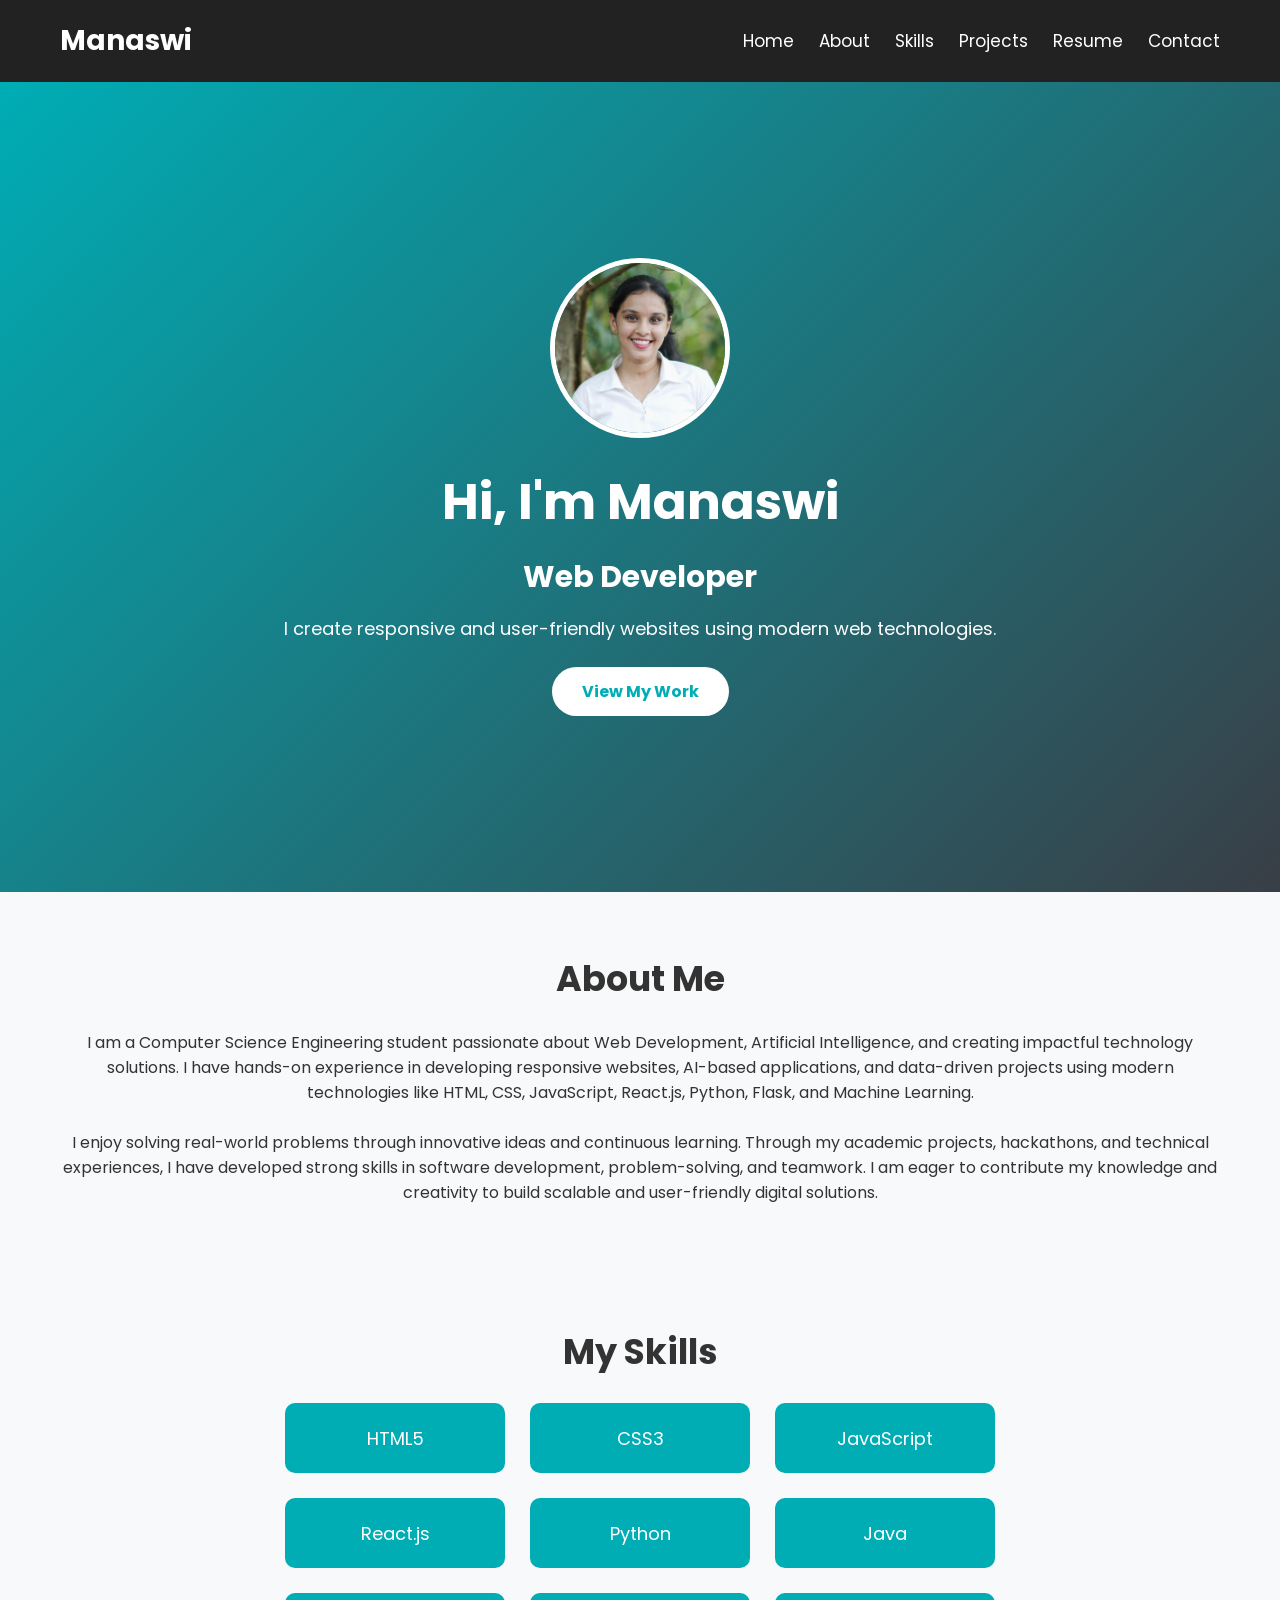
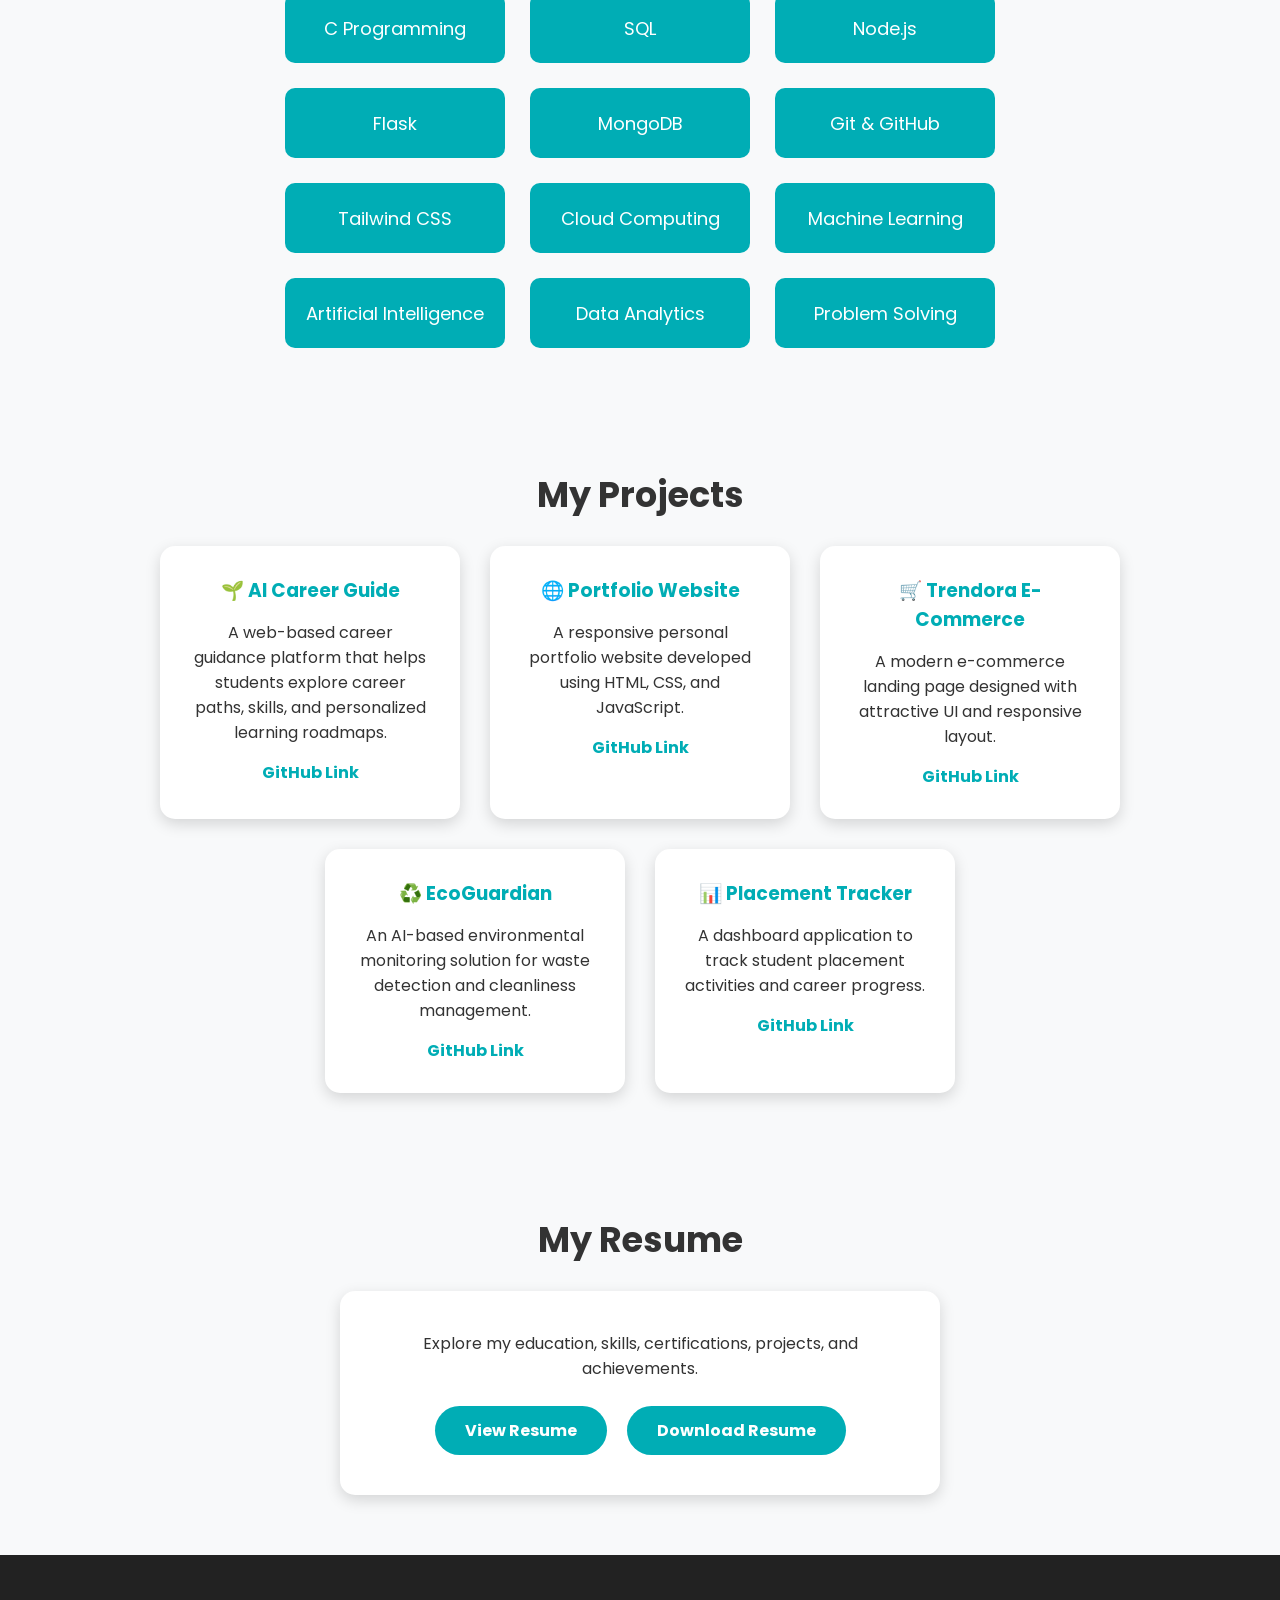
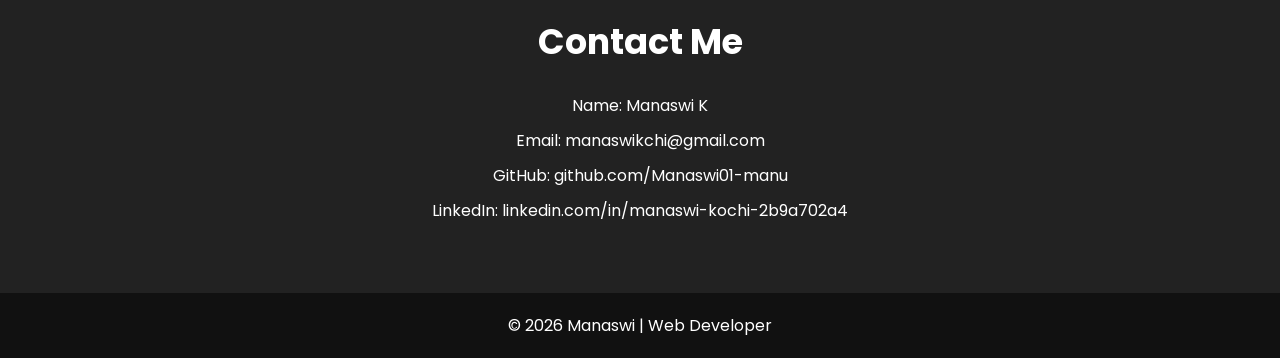
<file: Task2-Personal-Portfolio/index.html>
<!DOCTYPE html>
<html lang="en">

<head>

<meta charset="UTF-8">
<meta name="viewport" content="width=device-width, initial-scale=1.0">

<title>Manaswi | Web Developer</title>

<link href="https://fonts.googleapis.com/css2?family=Poppins:wght@400;600;700&display=swap" rel="stylesheet">

<link rel="stylesheet" href="style.css">

</head>


<body>


<!-- Navbar -->

<header>

<nav class="navbar">

<div class="logo">
Manaswi
</div>


<ul class="nav-links">

<li><a href="#home">Home</a></li>
<li><a href="#about">About</a></li>
<li><a href="#skills">Skills</a></li>
<li><a href="#projects">Projects</a></li>
<li><a href="#resume">Resume</a></li>
<li><a href="#contact">Contact</a></li>

</ul>

</nav>

</header>





<!-- Hero -->


<section class="hero" id="home">


<div class="hero-text">


<img src="images/profile.jpeg" class="profile">


<h1>
Hi, I'm Manaswi
</h1>


<h2>
Web Developer
</h2>


<p>
I create responsive and user-friendly websites using modern web technologies.
</p>



<a href="#projects" class="btn">
View My Work
</a>


</div>


</section>








<!-- About -->


<!-- About -->

<section class="about" id="about">

<h2>
About Me
</h2>


<p>

I am a Computer Science Engineering student passionate about
Web Development, Artificial Intelligence, and creating impactful
technology solutions. I have hands-on experience in developing
responsive websites, AI-based applications, and data-driven projects
using modern technologies like HTML, CSS, JavaScript, React.js,
Python, Flask, and Machine Learning.

<br><br>

I enjoy solving real-world problems through innovative ideas and
continuous learning. Through my academic projects, hackathons, and
technical experiences, I have developed strong skills in software
development, problem-solving, and teamwork. I am eager to contribute
my knowledge and creativity to build scalable and user-friendly
digital solutions.

</p>


</section>








<!-- Skills -->


<section class="skills" id="skills">


<h2>
My Skills
</h2>


<div class="skill-box">


<div>HTML5</div>
<div>CSS3</div>
<div>JavaScript</div>

<div>React.js</div>
<div>Python</div>
<div>Java</div>

<div>C Programming</div>
<div>SQL</div>
<div>Node.js</div>

<div>Flask</div>
<div>MongoDB</div>
<div>Git & GitHub</div>

<div>Tailwind CSS</div>
<div>Cloud Computing</div>
<div>Machine Learning</div>

<div>Artificial Intelligence</div>
<div>Data Analytics</div>
<div>Problem Solving</div>


</div>


</section>








<!-- Projects -->


<section class="projects" id="projects">


<h2>
My Projects
</h2>



<div class="cards">



<div class="card">

<h3>
🌱 AI Career Guide
</h3>

<p>
A web-based career guidance platform that helps students explore career paths,
skills, and personalized learning roadmaps.
</p>


<a href="https://github.com/Manaswi01-manu" target="_blank">
GitHub Link
</a>


</div>






<div class="card">

<h3>
🌐 Portfolio Website
</h3>

<p>
A responsive personal portfolio website developed using HTML, CSS, and JavaScript.
</p>


<a href="https://github.com/Manaswi01-manu" target="_blank">
GitHub Link
</a>


</div>






<div class="card">

<h3>
🛒 Trendora E-Commerce
</h3>

<p>
A modern e-commerce landing page designed with attractive UI and responsive layout.
</p>


<a href="https://github.com/Manaswi01-manu" target="_blank">
GitHub Link
</a>


</div>






<div class="card">

<h3>
♻️ EcoGuardian
</h3>

<p>
An AI-based environmental monitoring solution for waste detection and cleanliness management.
</p>


<a href="https://github.com/Manaswi01-manu" target="_blank">
GitHub Link
</a>


</div>






<div class="card">

<h3>
📊 Placement Tracker
</h3>

<p>
A dashboard application to track student placement activities and career progress.
</p>


<a href="https://github.com/Manaswi01-manu" target="_blank">
GitHub Link
</a>


</div>



</div>


</section>








<!-- Resume -->


<section class="resume" id="resume">


<h2>
My Resume
</h2>



<div class="resume-box">


<p>
Explore my education, skills, certifications, projects, and achievements.
</p>



<div class="resume-buttons">


<a href="resume.pdf" target="_blank" class="resume-btn">
View Resume
</a>



<a href="resume.pdf" download class="resume-btn">
Download Resume
</a>



</div>


</div>


</section>









<!-- Contact -->


<section class="contact" id="contact">


<h2>
Contact Me
</h2>


<p>
Name: Manaswi K
</p>


<p>
Email: manaswikchi@gmail.com
</p>


<p>
GitHub: github.com/Manaswi01-manu
</p>


<p>
LinkedIn: linkedin.com/in/manaswi-kochi-2b9a702a4
</p>


</section>







<footer>

<p>
© 2026 Manaswi | Web Developer
</p>

</footer>



</body>

</html>
</file>
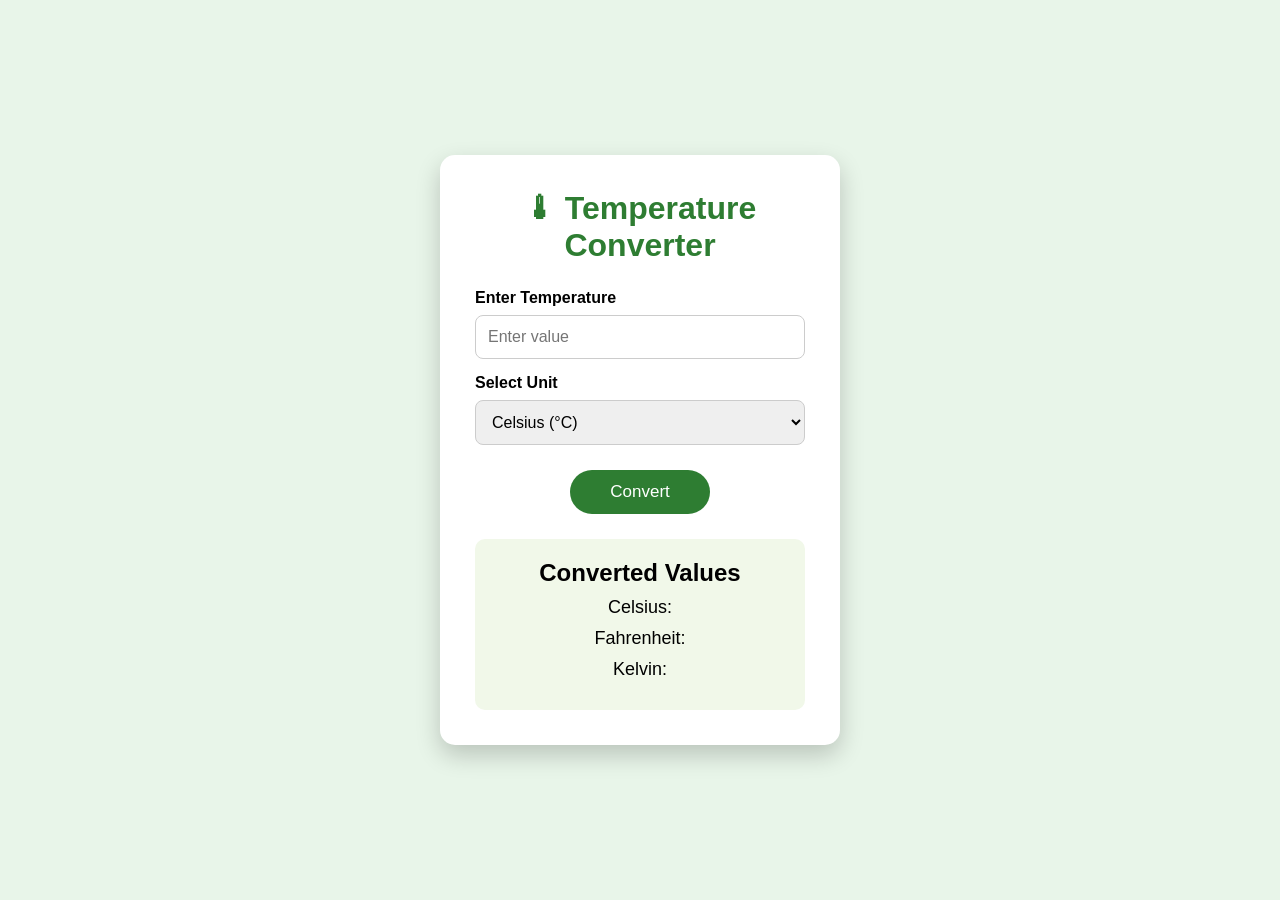
<file: Task3-Temperature-Converter/index.html>
<!DOCTYPE html>
<html lang="en">

<head>

<meta charset="UTF-8">

<meta name="viewport" content="width=device-width, initial-scale=1.0">

<title>Temperature Converter</title>

<link rel="stylesheet" href="style.css">

</head>


<body>


<div class="container">


<h1>
🌡 Temperature Converter
</h1>


<label>
Enter Temperature
</label>


<input 
type="number" 
id="temperature"
placeholder="Enter value"
>



<label>
Select Unit
</label>


<select id="unit">

<option value="celsius">
Celsius (°C)
</option>

<option value="fahrenheit">
Fahrenheit (°F)
</option>

<option value="kelvin">
Kelvin (K)
</option>

</select>



<button onclick="convertTemperature()">
Convert
</button>



<p id="error"></p>



<div class="result">


<h2>
Converted Values
</h2>


<p id="celsius">
Celsius:
</p>


<p id="fahrenheit">
Fahrenheit:
</p>


<p id="kelvin">
Kelvin:
</p>


</div>


</div>



<script src="script.js"></script>


</body>

</html>
</file>
<file: Task2-Personal-Portfolio/style.css>
*{

margin:0;
padding:0;
box-sizing:border-box;

}


html{

scroll-behavior:smooth;

}



body{

font-family:'Poppins',sans-serif;

background:#f8f9fa;

color:#333;

}



/* Navbar */


.navbar{

display:flex;

justify-content:space-between;

align-items:center;

padding:20px 60px;

background:#222;

position:sticky;

top:0;

z-index:1000;

}


.logo{

color:white;

font-size:28px;

font-weight:700;

}



.nav-links{

display:flex;

gap:25px;

list-style:none;

}


.nav-links a{

color:white;

text-decoration:none;

font-size:17px;

}



.nav-links a:hover{

color:#00adb5;

}






/* Hero */


.hero{

min-height:90vh;

display:flex;

justify-content:center;

align-items:center;

text-align:center;

background:linear-gradient(135deg,#00adb5,#393e46);

color:white;

}



.profile{

width:180px;

height:180px;

border-radius:50%;

object-fit:cover;

border:5px solid white;

margin-bottom:20px;

}



.hero h1{

font-size:50px;

}



.hero h2{

font-size:30px;

margin:15px;

}



.hero p{

font-size:18px;

}



.btn{

display:inline-block;

margin-top:25px;

padding:12px 30px;

background:white;

color:#00adb5;

border-radius:30px;

text-decoration:none;

font-weight:bold;

}







/* Common */


.about,
.skills,
.projects,
.resume,
.contact{

padding:60px;

text-align:center;

}



h2{

font-size:35px;

margin-bottom:25px;

}






/* Skills */


.skill-box{

display:grid;

grid-template-columns:repeat(3,220px);

justify-content:center;

gap:25px;

}


.skill-box div{

background:#00adb5;

color:white;

height:70px;

border-radius:10px;

display:flex;

align-items:center;

justify-content:center;

font-size:18px;

}







/* Projects */


.cards{

display:flex;

justify-content:center;

gap:30px;

flex-wrap:wrap;

}



.card{

background:white;

width:300px;

padding:30px;

border-radius:15px;

box-shadow:0 5px 15px rgba(0,0,0,0.15);

}



.card h3{

color:#00adb5;

margin-bottom:15px;

}



.card a{

display:inline-block;

margin-top:15px;

color:#00adb5;

text-decoration:none;

font-weight:bold;

}







/* Resume */


.resume-box{

width:600px;

max-width:90%;

margin:auto;

background:white;

padding:40px;

border-radius:15px;

box-shadow:0 5px 15px rgba(0,0,0,0.15);

}



.resume-buttons{

display:flex;

justify-content:center;

gap:20px;

margin-top:25px;

}



.resume-btn{

padding:12px 30px;

background:#00adb5;

color:white;

text-decoration:none;

border-radius:25px;

font-weight:bold;

}



.resume-btn:hover{

background:#222;

}







/* Contact */


.contact{

background:#222;

color:white;

}


.contact p{

margin:10px;

}






/* Footer */


footer{

background:#111;

color:white;

text-align:center;

padding:20px;

}







/* Mobile */


@media(max-width:768px){


.navbar{

flex-direction:column;

}



.nav-links{

flex-direction:column;

margin-top:15px;

}



.skill-box{

grid-template-columns:1fr;

}



.cards{

flex-direction:column;

align-items:center;

}



.resume-buttons{

flex-direction:column;

align-items:center;

}


}
</file>
<file: Task3-Temperature-Converter/style.css>
*{

margin:0;
padding:0;
box-sizing:border-box;

}


body{

height:100vh;

display:flex;

justify-content:center;

align-items:center;

font-family:Arial,sans-serif;

background:#e8f5e9;

}



.container{

background:white;

width:400px;

padding:35px;

border-radius:15px;

box-shadow:0 10px 25px rgba(0,0,0,0.2);

text-align:center;

}



h1{

color:#2e7d32;

margin-bottom:25px;

}



label{

display:block;

text-align:left;

margin-top:15px;

font-weight:bold;

}



input,
select{

width:100%;

padding:12px;

margin-top:8px;

font-size:16px;

border-radius:8px;

border:1px solid #ccc;

}



button{

margin-top:25px;

padding:12px 40px;

background:#2e7d32;

color:white;

border:none;

border-radius:25px;

font-size:17px;

cursor:pointer;

}



button:hover{

background:#1b5e20;

}



#error{

color:red;

margin-top:15px;

}



.result{

margin-top:25px;

background:#f1f8e9;

padding:20px;

border-radius:10px;

}



.result p{

margin:10px;

font-size:18px;

}
</file>
